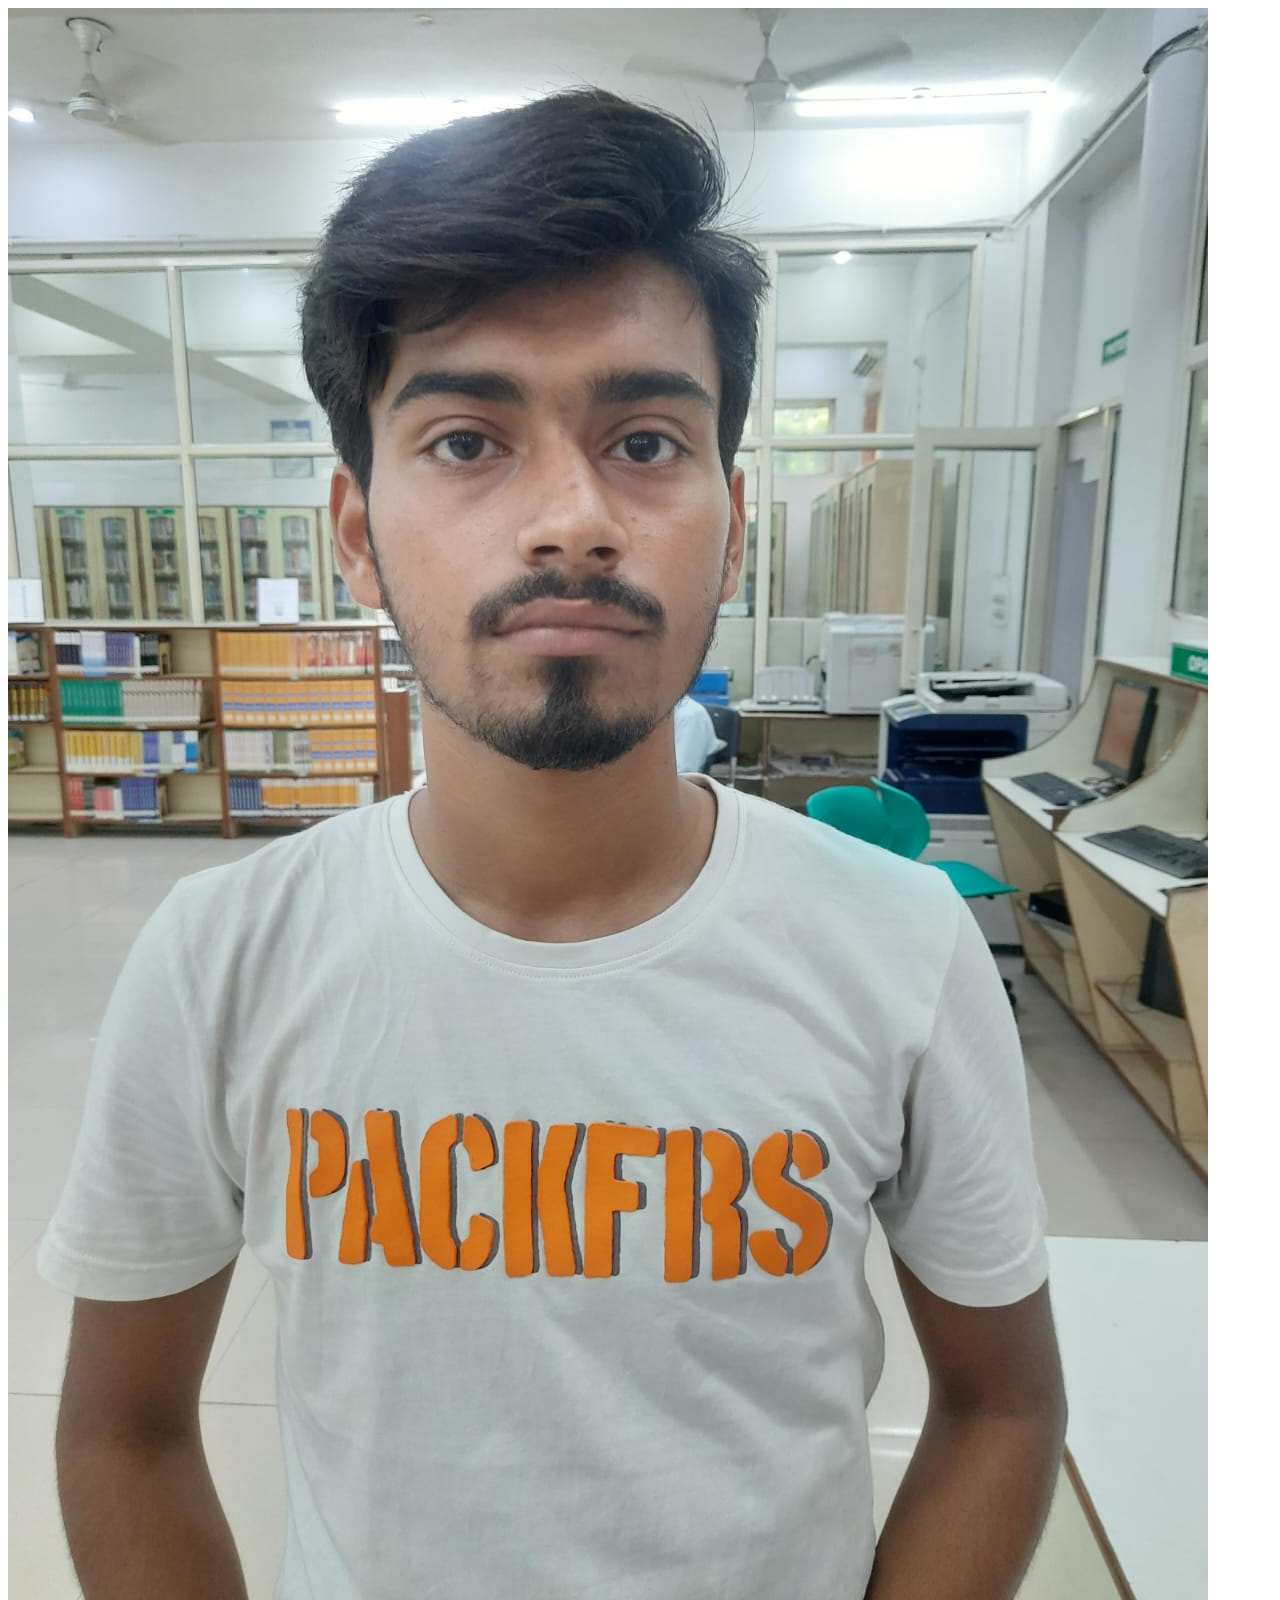
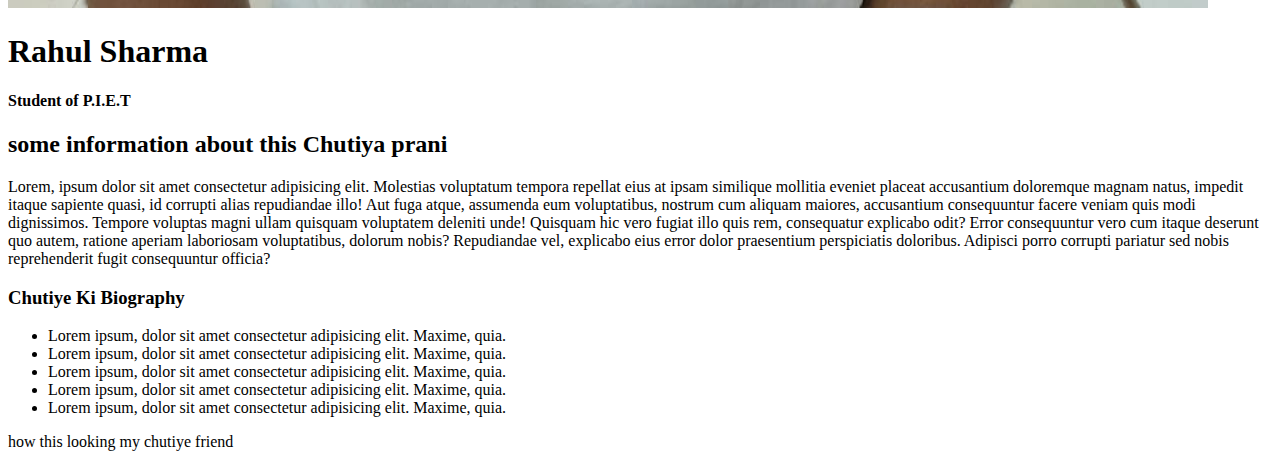
<file: index.html>
<!DOCTYPE html>
<html lang="en">
<head>
    <meta charset="UTF-8">
    <meta name="viewport" content="width=device-width, initial-scale=1.0">
    <title>simple webpage lol</title>
    <link rel="stylesheet" href="style.css">
</head>
<body>
    <div class="container" >
        <div class="content">
            <section class="top_section">
                <div class="image_container">
                    <img src="./rahulImage.jpeg" alt="lol">
                </div>
                <div>
                    <h1>Rahul Sharma</h1>
                    <h4>Student of P.I.E.T</h4>
                </div>
            </section>
            <section class="about_section">
                <h2> some information about this Chutiya prani</h2>
                <p>Lorem, ipsum dolor sit amet consectetur adipisicing elit. Molestias voluptatum tempora repellat eius at ipsam similique mollitia eveniet placeat accusantium doloremque magnam natus, impedit itaque sapiente quasi, id corrupti alias repudiandae illo! Aut fuga atque, assumenda eum voluptatibus, nostrum cum aliquam maiores, accusantium consequuntur facere veniam quis modi dignissimos. Tempore voluptas magni ullam quisquam voluptatem deleniti unde! Quisquam hic vero fugiat illo quis rem, consequatur explicabo odit? Error consequuntur vero cum itaque deserunt quo autem, ratione aperiam laboriosam voluptatibus, dolorum nobis? Repudiandae vel, explicabo eius error dolor praesentium perspiciatis doloribus. Adipisci porro corrupti pariatur sed nobis reprehenderit fugit consequuntur officia?</p>
            </section>
            <section class="biography">
                <h3>Chutiye Ki Biography</h3>
                <ul>
                    <li>Lorem ipsum, dolor sit amet consectetur adipisicing elit. Maxime, quia.</li>
                    <li>Lorem ipsum, dolor sit amet consectetur adipisicing elit. Maxime, quia.</li>
                    <li>Lorem ipsum, dolor sit amet consectetur adipisicing elit. Maxime, quia.</li>
                    <li>Lorem ipsum, dolor sit amet consectetur adipisicing elit. Maxime, quia.</li>
                    <li>Lorem ipsum, dolor sit amet consectetur adipisicing elit. Maxime, quia.</li>
                </ul>
            </section>
            <div class="bottom">
                <p>
                    how this looking my chutiye friend
                </p>
            </div>
        </div>
    </div>
</body>
</html>
</file>
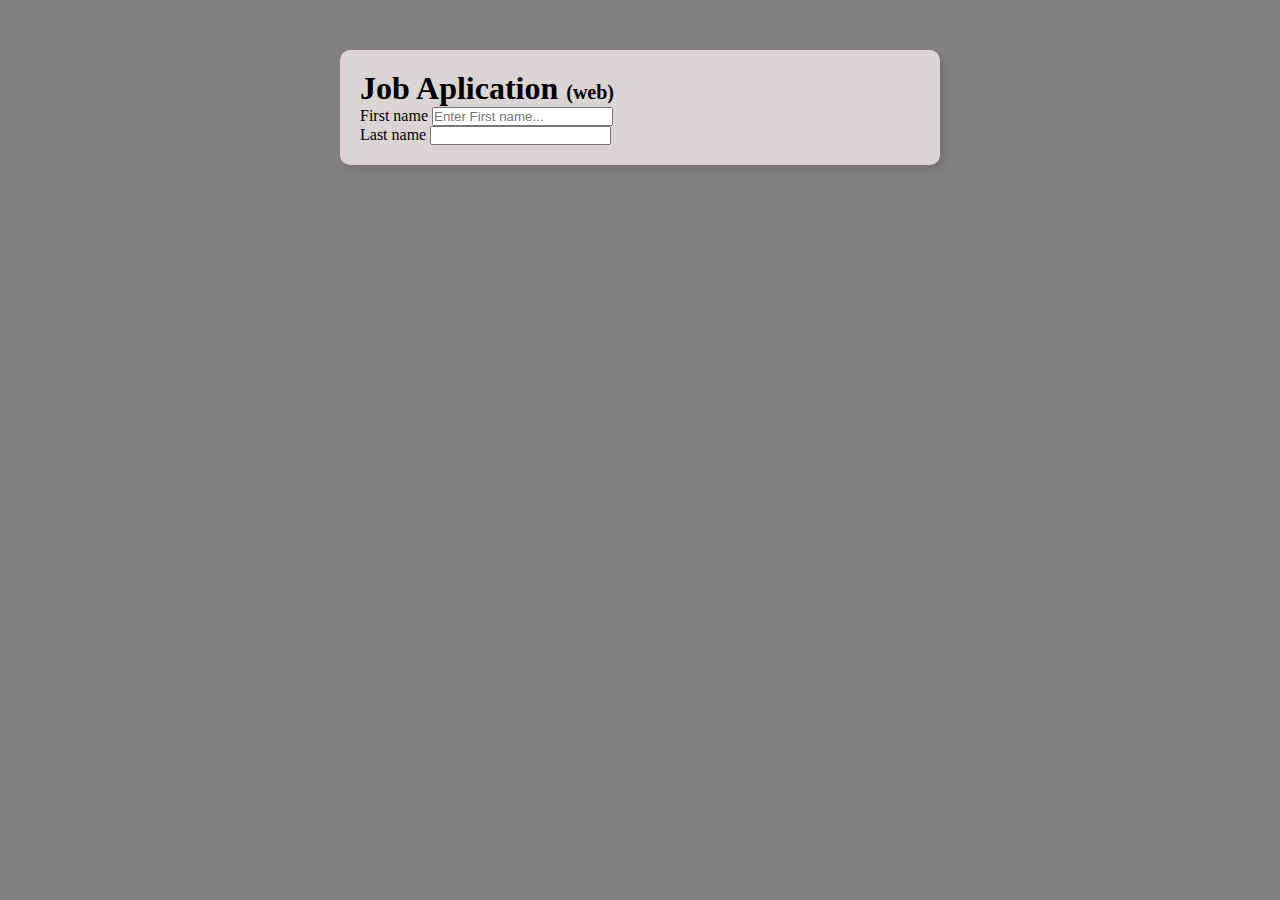
<file: project2/index.html>
<!DOCTYPE html>
<html lang="en">
<head>
    <meta charset="UTF-8">
    <meta name="viewport" content="width= , initial-scale=1.0">
    <title>form</title>
    <link rel="stylesheet" href="style.css">
</head>
<body>
    <div class="container">
        <div class="apply_box">
            <h1>
                Job Aplication
                <span class="title_small">(web)</span>
            </h1>
            <form action="">
                <div class="form_container">
                    <div class="form_control">
                        <label for="first_name">First name</label>
                        <input id="first_name" name="first_name" placeholder="Enter First name...">
                        
                    </div>
                    <div class="form_control">
                        <label for="last_name">Last name</label>
                        <input id="Last_name" name>
                    </div>
                </div>
            </form>
        </div>
    </div>
</body>
</html>
</file>
<file: style.css>
img{
    height: 100%;
}
</file>
<file: project2/style.css>
*{
    margin: 0;
    padding: 0;
    box-sizing: border-box;
}
body{
    background-color: grey;
}
.container{
    max-width: 900px;
    margin:0 auto;
    /* background-color: aqua; */
}
.apply_box{
    max-width: 600px;
    padding: 20px;
    background-color: rgb(219, 212, 212);
    margin: 0 auto;
    margin-top: 50px;
    box-shadow: 4px 5px 4px rgba(1, 1,1,0.1);
    border-radius: 10px;
}
.title_small{
    font-size: 20px;
}
</file>
